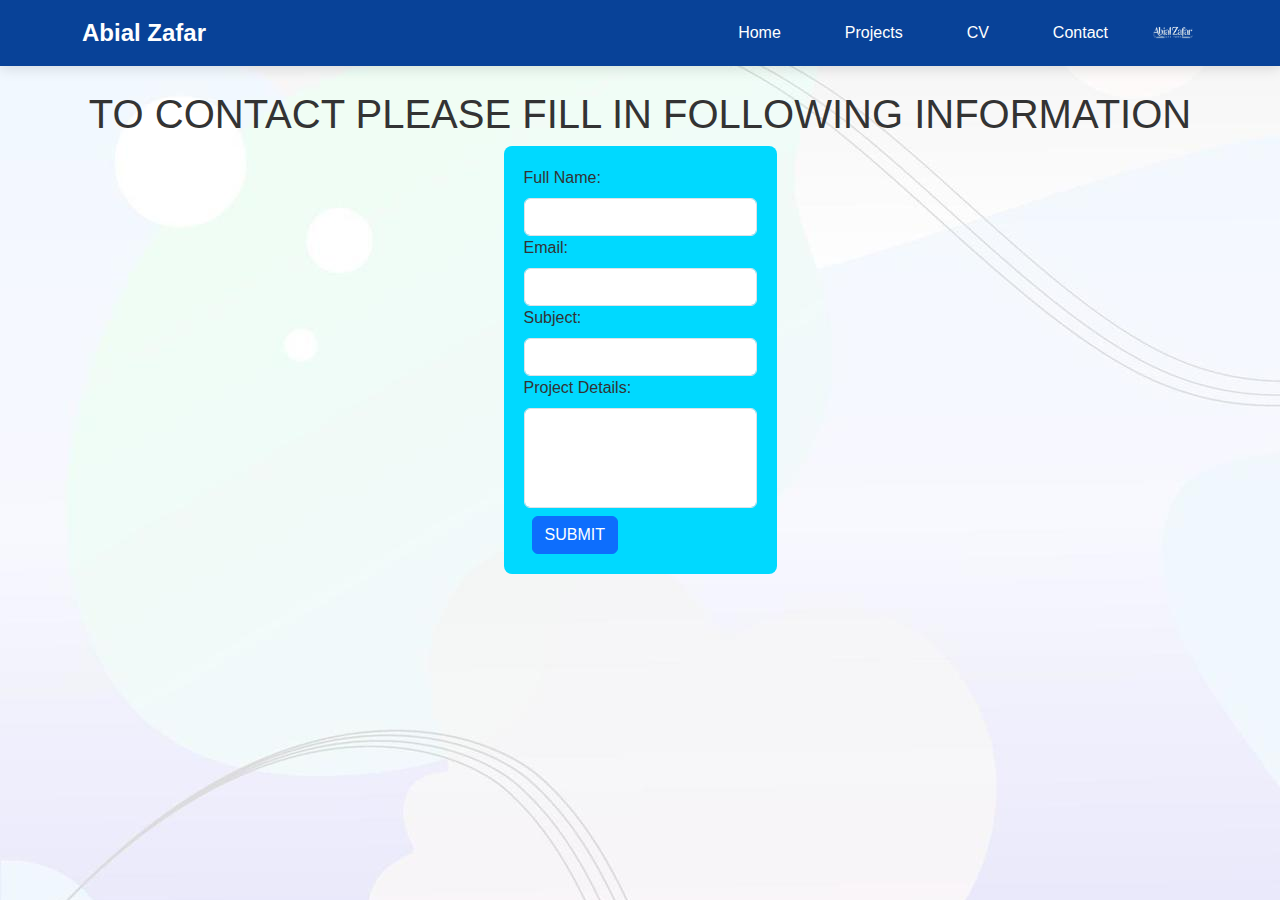
<file: New folder/contact.html>
<!DOCTYPE html>
<html lang="en">
<head>
    <meta charset="UTF-8">
    <meta name="viewport" content="width=device-width, initial-scale=1.0">
    <title>Abial Zafar</title>
    <link href="https://cdn.jsdelivr.net/npm/bootstrap@5.3.3/dist/css/bootstrap.min.css" rel="stylesheet" integrity="sha384-QWTKZyjpPEjISv5WaRU9OFeRpok6YctnYmDr5pNlyT2bRjXh0JMhjY6hW+ALEwIH" crossorigin="anonymous">
    <script src="https://cdn.jsdelivr.net/npm/bootstrap@5.3.3/dist/js/bootstrap.bundle.min.js" integrity="sha384-YvpcrYf0tY3lHB60NNkmXc5s9fDVZLESaAA55NDzOxhy9GkcIdslK1eN7N6jIeHz" crossorigin="anonymous"></script>
    <link rel="stylesheet" href="style.css">
</head>
<body>
<header>
    <nav class="navbar navbar-expand-lg">
        <div class="container">
            <a class="navbar-brand" href="#">Abial Zafar</a>
            <button class="navbar-toggler" type="button" data-bs-toggle="collapse" data-bs-target="#navbarNav">
                <span class="navbar-toggler-icon"></span>
            </button>
            <div class="collapse navbar-collapse" id="navbarNav">
                <ul class="navbar-nav ms-auto">
                    <li class="nav-item">
                        <a href="index.html" class="nav-link btn btn-light rounded-pill px-4 py-2">Home</a>
                    </li>
                    <li class="nav-item ms-3">
                        <a href="try.html" class="nav-link btn btn-light rounded-pill px-4 py-2">Projects</a>
                    </li>
                    <li class="nav-item ms-3">
                        <a href="cv.html" class="nav-link btn btn-light rounded-pill px-4 py-2">CV</a>
                    </li>
                    <li class="nav-item ms-3">
                        <a href="contact.html" class="nav-link btn btn-light rounded-pill px-4 py-2">Contact</a>
                    </li>
                </ul>
            </div>
            <img src="logo.png" alt="logo" width="50px" class="ms-3">
        </div>
    </nav>
</header>
    <br>
    <b><h1 class="text-center">TO CONTACT PLEASE FILL IN FOLLOWING INFORMATION</h1></b>
    <div class="container d-flex justify-content-center align-items-center full-height">
        <form style="background-color: rgb(0, 217, 255); padding: 20px; border-radius: 8px;">
            <label>Full Name:</label>
            <input type="text" class="form-control mt-2">
            <label>Email:</label>
            <input type="text" class="form-control mt-2">
            <label>Subject:</label>
            <input type="text" class="form-control mt-2">
            <label>Project Details:</label>
            <input type="text" class="form-control mt-2" style="height: 100px;">
            <button class="btn btn-primary ms-2 mt-2" type="submit">SUBMIT</button>
        </form>
    </div>
    
    
</body>
</html>
</file>
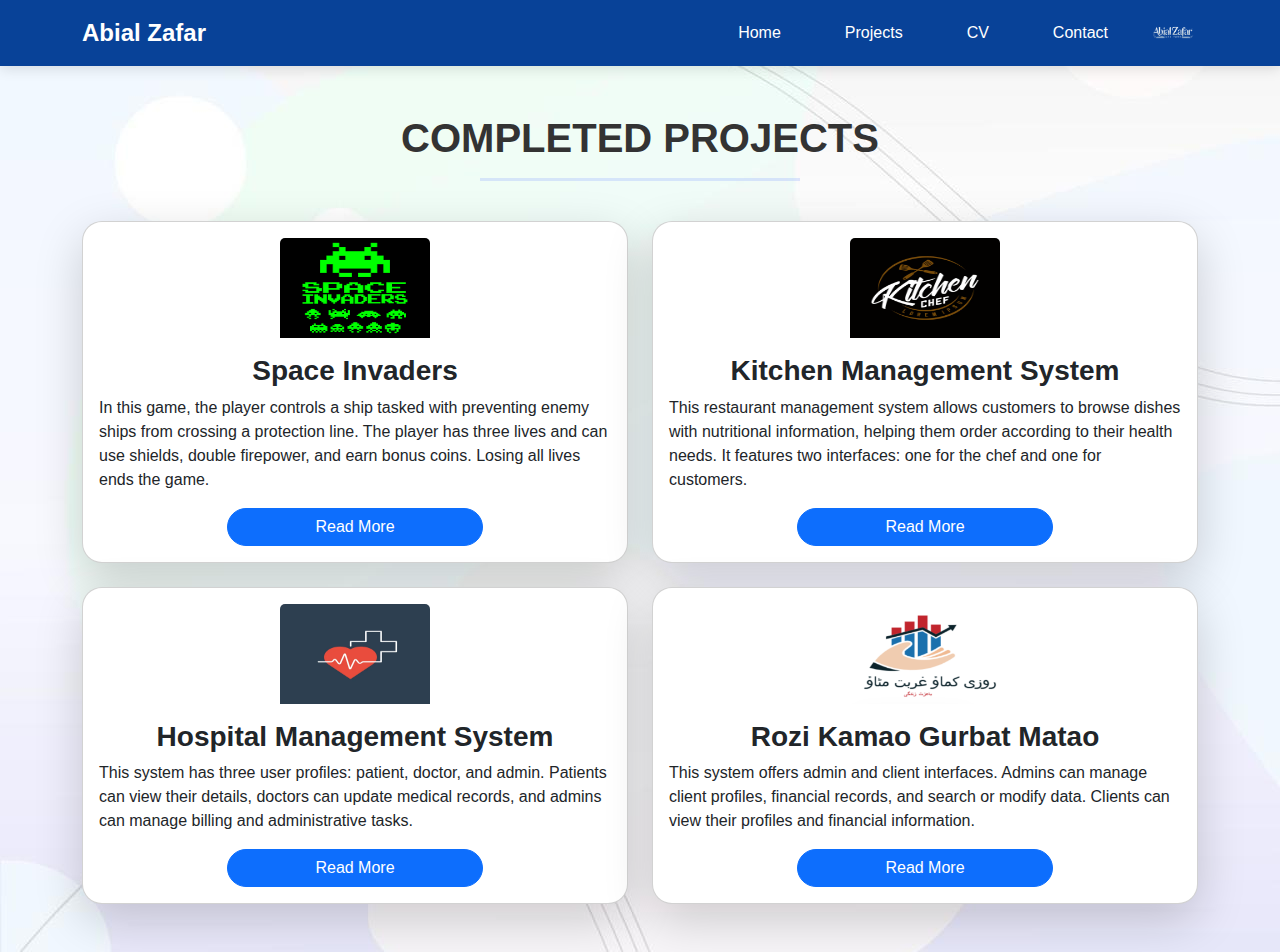
<file: New folder/try.html>
<!DOCTYPE html>
<html lang="en">
<head>
    <meta charset="UTF-8">
    <meta name="viewport" content="width=device-width, initial-scale=1.0">
    <title>LAB3</title>
    <link href="https://cdn.jsdelivr.net/npm/bootstrap@5.3.3/dist/css/bootstrap.min.css" rel="stylesheet" integrity="sha384-QWTKZyjpPEjISv5WaRU9OFeRpok6YctnYmDr5pNlyT2bRjXh0JMhjY6hW+ALEwIH" crossorigin="anonymous">
    <script src="https://cdn.jsdelivr.net/npm/bootstrap@5.3.3/dist/js/bootstrap.bundle.min.js" integrity="sha384-YvpcrYf0tY3lHB60NNkmXc5s9fDVZLESaAA55NDzOxhy9GkcIdslK1eN7N6jIeHz" crossorigin="anonymous"></script>
    <link rel="stylesheet" href="style.css">
</head>
<body>
    <header>
        <nav class="navbar navbar-expand-lg">
            <div class="container">
                <a class="navbar-brand" href="#">Abial Zafar</a>
                <button class="navbar-toggler" type="button" data-bs-toggle="collapse" data-bs-target="#navbarNav">
                    <span class="navbar-toggler-icon"></span>
                </button>
                <div class="collapse navbar-collapse" id="navbarNav">
                    <ul class="navbar-nav ms-auto">
                        <li class="nav-item">
                            <a href="index.html" class="nav-link btn btn-light rounded-pill px-4 py-2">Home</a>
                        </li>
                        <li class="nav-item ms-3">
                            <a href="try.html" class="nav-link btn btn-light rounded-pill px-4 py-2">Projects</a>
                        </li>
                        <li class="nav-item ms-3">
                            <a href="cv.html" class="nav-link btn btn-light rounded-pill px-4 py-2">CV</a>
                        </li>
                        <li class="nav-item ms-3">
                            <a href="contact.html" class="nav-link btn btn-light rounded-pill px-4 py-2">Contact</a>
                        </li>
                    </ul>
                </div>
                <img src="logo.png" alt="logo" width="50px" class="ms-3">
            </div>
        </nav>
    </header>
<!-- Completed Projects Section -->
<section class="my-5">
    <h1 class="text-center text-uppercase fw-bold">Completed Projects</h1>
    <hr class="mx-auto w-25" style="height: 3px; background-color: #84A1FF; border: none;">
    <br>
    <div class="container">
        <div class="row row-cols-1 row-cols-md-2 g-4">
            <!-- Space Invaders Project -->
            <div class="col">
                <div class="card shadow-lg h-100" style="border-radius: 20px;">
                    <img src="space invader.png" class="card-img-top mx-auto mt-3" alt="Space Invaders" style="height: 100px; width: 150px;">
                    <div class="card-body">
                        <h3 class="card-title text-center fw-bold">Space Invaders</h3>
                        <p class="card-text">
                            In this game, the player controls a ship tasked with preventing enemy ships from crossing a protection line. The player has three lives and can use shields, double firepower, and earn bonus coins. Losing all lives ends the game.
                        </p>
                        <div class="d-flex justify-content-center">
                            <a href="#" class="btn btn-primary w-50 rounded-pill">Read More</a>
                        </div>
                    </div>
                </div>
            </div>

            <!-- Kitchen Management System Project -->
            <div class="col">
                <div class="card shadow-lg h-100" style="border-radius: 20px;">
                    <img src="kitchen.jpg" class="card-img-top mx-auto mt-3" alt="Kitchen Management System" style="height: 100px; width: 150px;">
                    <div class="card-body">
                        <h3 class="card-title text-center fw-bold">Kitchen Management System</h3>
                        <p class="card-text">
                            This restaurant management system allows customers to browse dishes with nutritional information, helping them order according to their health needs. It features two interfaces: one for the chef and one for customers.
                        </p>
                        <div class="d-flex justify-content-center">
                            <a href="#" class="btn btn-primary w-50 rounded-pill">Read More</a>
                        </div>
                    </div>
                </div>
            </div>

            <!-- Hospital Management System Project -->
            <div class="col">
                <div class="card shadow-lg h-100" style="border-radius: 20px;">
                    <img src="hospital.png" class="card-img-top mx-auto mt-3" alt="Hospital Management System" style="height: 100px; width: 150px;">
                    <div class="card-body">
                        <h3 class="card-title text-center fw-bold">Hospital Management System</h3>
                        <p class="card-text">
                            This system has three user profiles: patient, doctor, and admin. Patients can view their details, doctors can update medical records, and admins can manage billing and administrative tasks.
                        </p>
                        <div class="d-flex justify-content-center">
                            <a href="#" class="btn btn-primary w-50 rounded-pill">Read More</a>
                        </div>
                    </div>
                </div>
            </div>

            <!-- Rozi Kamao Gurbat Matao Project -->
            <div class="col">
                <div class="card shadow-lg h-100" style="border-radius: 20px;">
                    <img src="RKGM.PNG" class="card-img-top mx-auto mt-3" alt="Rozi Kamao Gurbat Matao" style="height: 100px; width: 150px;">
                    <div class="card-body">
                        <h3 class="card-title text-center fw-bold">Rozi Kamao Gurbat Matao</h3>
                        <p class="card-text">
                            This system offers admin and client interfaces. Admins can manage client profiles, financial records, and search or modify data. Clients can view their profiles and financial information.
                        </p>
                        <div class="d-flex justify-content-center">
                            <a href="#" class="btn btn-primary w-50 rounded-pill">Read More</a>
                        </div>
                    </div>
                </div>
            </div>
        </div>
    </div>
</section>


        
    
    
    
</body>
</html>
</file>
<file: New folder/style.css>
.profile-img {
    width: 50%;
    border-radius: 15px; /* Curved edges */
    border: 5px solid #84a1ff;
    box-shadow: 0 0 25px rgba(127, 185, 255, 0.4);
}

body {
    font-family: 'Poppins', sans-serif;
    background-color: #f4f7fc;
    color: #333;
    background-image: url(background.jpg);
}
.navbar {
    background-color: #084298;
    box-shadow: 0 4px 12px rgba(0, 0, 0, 0.1);
}
.navbar-brand {
    font-size: 1.5rem;
    font-weight: 600;
    color: #fff;
}
.navbar-nav .nav-link {
    font-weight: 500;
    font-size: 1rem;
    color: #fff;
}
.navbar-nav .nav-link:hover {
    background-color: #08306b;
}
.profile-info {
    margin-top: 20px;
    color: #444; /* Softer color for text */
}

.name-heading {
    font-size: 2.5rem;
    color: #007bff; /* Light blue for name */
    margin-bottom: 0.5rem;
}

.id-info, .dept-info, .wsp-info, .office-info, .section-info, .university-info {
    font-size: 1.2rem;
    margin-bottom: 0.25rem;
}

.university-info {
    font-weight: 600; /* Slightly bold for emphasis */
    color: #6c757d; /* Muted color for additional text */
}

.office-info {
    font-size: 1.1rem;
    color: #495057; /* Darker gray for office-related info */
}

.university-info {
    font-size: 1.3rem;
    color: #007bff; /* Color for university name */
}

.text-muted {
    color: #6c757d !important; /* Muted text for subtle emphasis */
}

.dept-info {
    font-size: 1.2rem;
    color: #17a2b8; /* Teal blue for department */
}

.wsp-info {
    font-size: 1.2rem;
    color: #28a745; /* Green for WSP */
}


.quote {
    font-size: 1.8rem;
    font-weight: 500;
    color: #084298;
    margin-bottom: 20px;
}
.main-content p {
    font-size: 1rem;
    line-height: 1.8;
    color: #555;
    text-align: justify;
}
footer {
    background-color: #084298;
    color: white;
    font-size: 0.9rem;
}
footer p {
    margin: 0;
    padding: 10px;
}

/* Hover effect for project cards */
.card {
    transition: transform 0.3s ease, box-shadow 0.3s ease;
}

.card:hover {
    transform: scale(1.05);
    box-shadow: 0 10px 20px rgba(0, 0, 0, 0.2);
}
</file>
